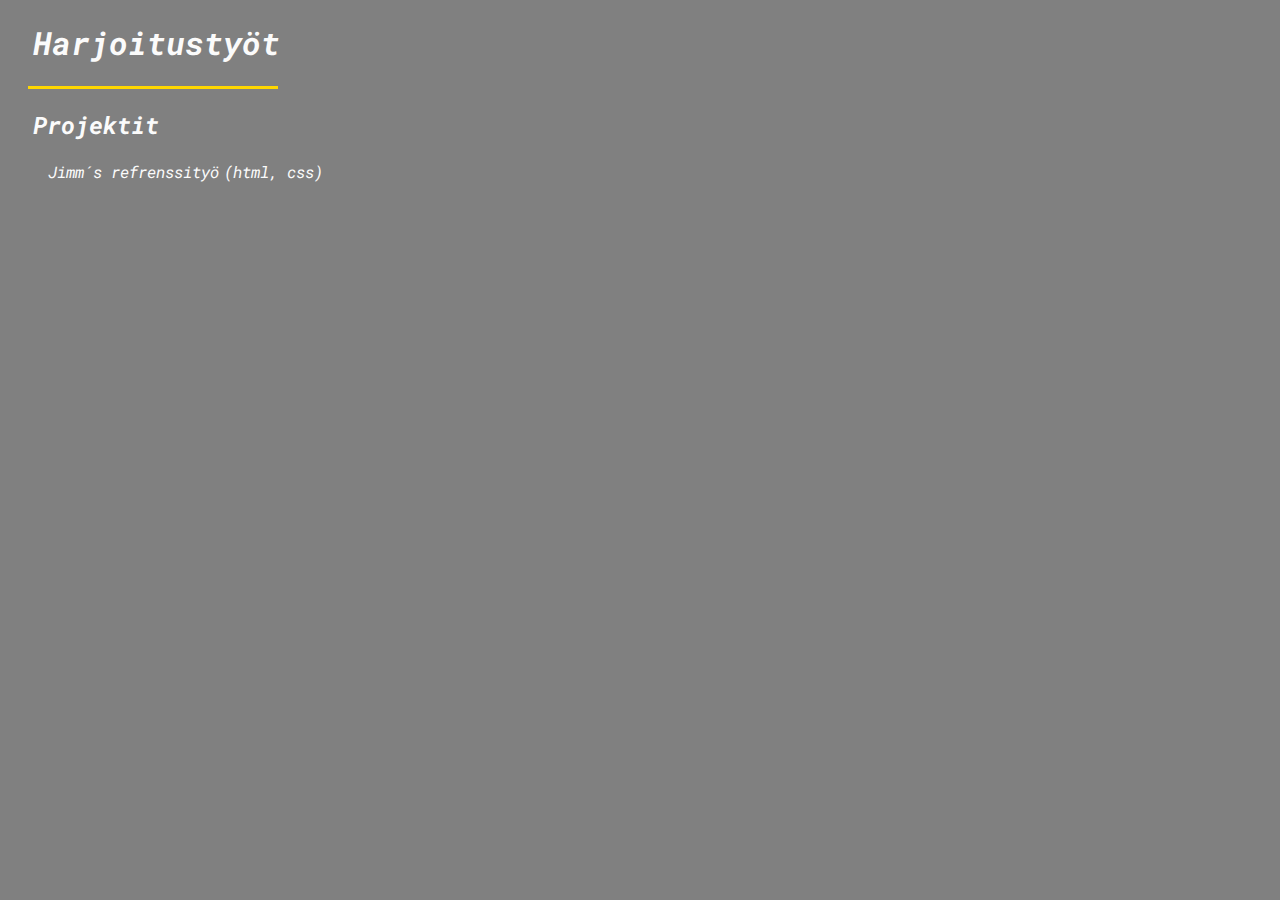
<file: projektit/index.html>
<!DOCTYPE html>
<html lang="en">

<head>
  <link href="style.css" rel="stylesheet" />
  <meta charset="UTF-8">
  <meta name="viewport" content="width=device-width, initial-scale=1.0">
  <title>Harjoitustyöt</title>
</head>

<body class="">
  <h1 class="Otsikko">
    Harjoitustyöt
  </h1>

  <section class="section"></section>

  <h2 class="projekti_otsikko">Projektit</h2>
  <ul class="lista">
    <li class="lista">
      <a class="lista_rimp´s" href="./html-kauppa/index.html">Jimm´s refrenssityö</a> (html, css)
    </li>
  </ul>
</body>
</html>
</file>
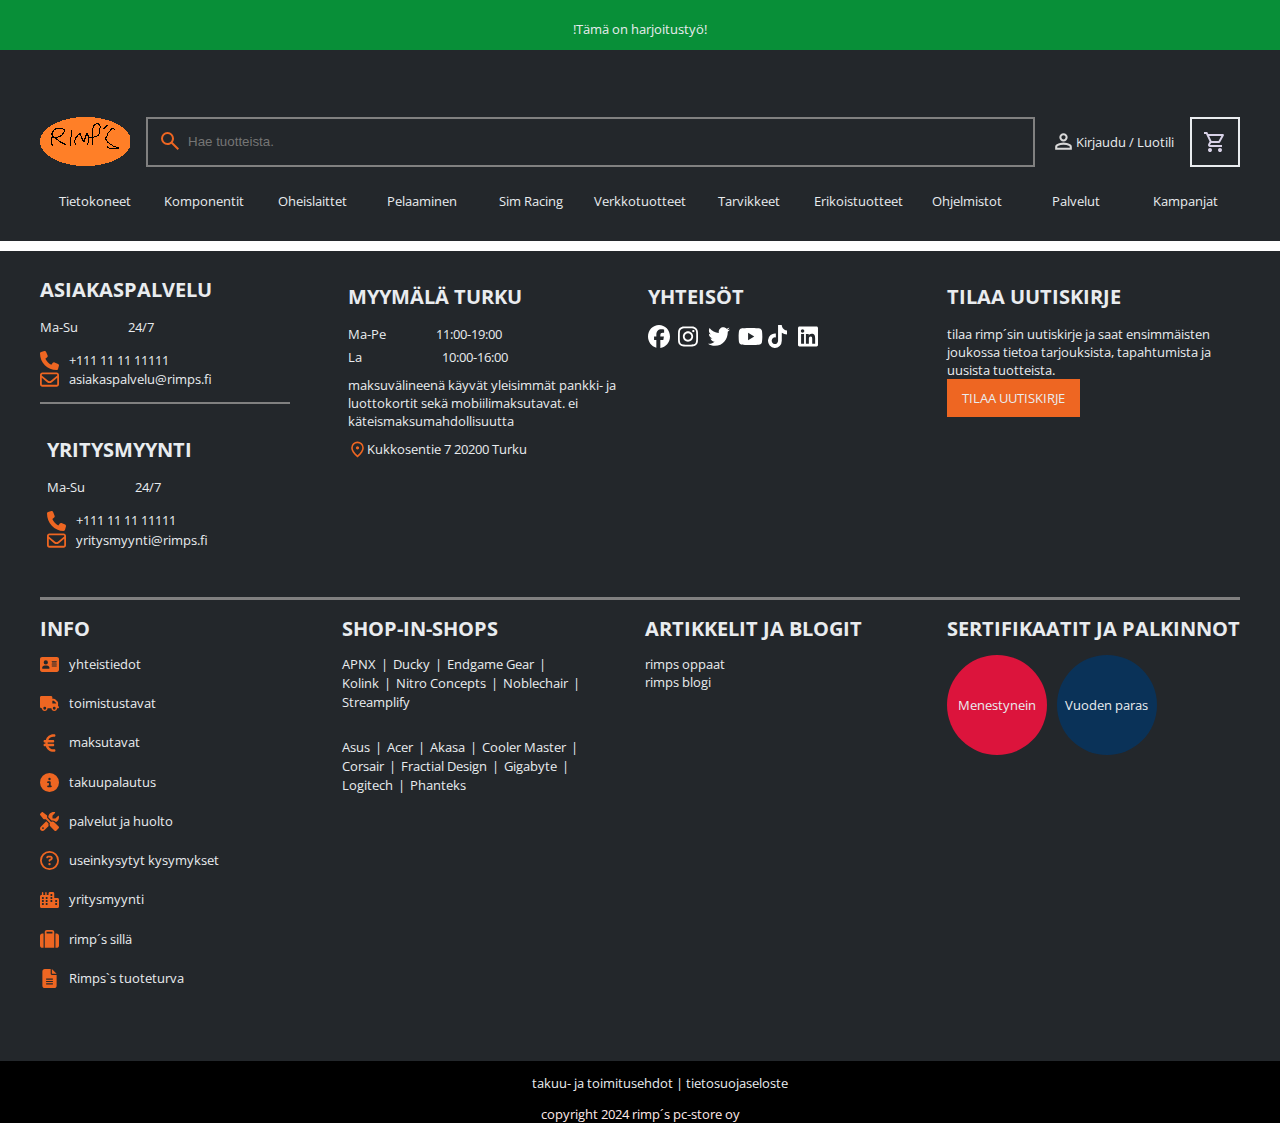
<file: projektit/html-kauppa/index.html>
<html>

<head>
    <link href="style.css" rel="stylesheet" />
    <meta name="viewport" content="width=device-width,initial-scale=1"/>
</head>

<body class="">
    <header class="projekti-banneri">!Tämä on harjoitustyö!</header>
    <main class="projekti-sisältö">
        <header class="sivun-yläpalkki">
            <div class="yläpalkki_sisältö">
                <div class="sivun-yläpalkki__ylempi-rivi">

                    <h1 class="sivun-yläpalkki__ylempi-rivi__jimmslogo"><img class="hampurilais_valikko" src="bars-solid.svg">
                    <a class="logo_linkki" href="#"><img
                                class="logo" src="HULLULOGO.png"><img class="logo_mini" src="rimps_scaled.png"> </a>
                    </h1>
                    <div class="hakupalkki">
                        <div class="hakupalkki_sisältö"> <img class="haku_ikoni"
                                src="search_24dp_EE6622_FILL0_wght400_GRAD0_opsz24.svg">
                            <input class="sivun-yläpalkki__ylempi-rivi__haku" placeholder="Hae tuotteista."></input>
                        </div>
                    </div>
                    <div class="sivun-yläpalkki__ylempi-rivi__kirjauduluotili">
                        <img class="profiili_ikoni" src="person_24dp_D9D9D9_FILL0_wght400_GRAD0_opsz24.svg"><img
                            class="profiili_ikoni_MUSTA" src="person_25dp_MUSTA_FILL0_wght400_GRAD0_opsz24.svg">
                        <p class="kirjaudu_teksti">Kirjaudu / Luotili</p>
                    </div>
                    <div class="sivun-yläpalkki__ylempi-rivi__ostoskori"><img class="ostoskori_ikoni"
                            src="shopping_cart_24dp_D8D2E7_FILL0_wght400_GRAD0_opsz24.svg"><img
                            class="ostoskori_ikoni_MUSTA" src="roppingkart_MUSTA.svg"></div>
                </div>
                <div class="sivun-yläpalkki__alempi-rivi">
                    <ul class="kategoriat">
                        <li class="kategoriat_kategoriat">Tietokoneet</li>
                        <li class="kategoriat_kategoriat">Komponentit</li>
                        <li class="kategoriat_kategoriat">Oheislaittet</li>
                        <li class="kategoriat_kategoriat">Pelaaminen</li>
                        <li class="kategoriat_kategoriat">Sim Racing</li>
                        <li class="kategoriat_kategoriat">Verkkotuotteet</li>
                        <li class="kategoriat_kategoriat">Tarvikkeet</li>
                        <li class="kategoriat_kategoriat">Erikoistuotteet</li>
                        <li class="kategoriat_kategoriat">Ohjelmistot</li>
                        <li class="kategoriat_kategoriat">Palvelut</li>
                        <li class="kategoriat_kategoriat">Kampanjat</li>
                    </ul>
                </div>
            </div>
        </header>
        <section class="seksioni"></section>
        <!-- sivu -->
        <footer class="sivun-alapalkki">
            <div class="sivun-alapalkki__harmaa-alue">
                <div class="sivun-alapalkki__harmaa-alue__yläosa">
                    <div class="sivun-alapalkki__harmaa-alue__yläosa__rivi">
                        <div class="sivun-alapalkki__harmaa-alue__yläosa__rivi__sarake sivun-alapalkki__sarake">
                            <div class="asiakapalvelu">
                                <h2 class="asiakaspalvelu__otsikko">ASIAKASPALVELU</h2>
                                <ul class="asiakaspalvelu__sisältö">
                                    <Li class="asiakaspalvelu__sisältö__aukioloajat">Ma-Su<div
                                            class="asiakaspalvelu__sisältö__aukioloajat__kello">24/7</div>
                                    </Li><a class="asiakaspalvelu_linkki" href="#">
                                        <li class="sivun-alapalkki__harmaa-alue__yläosa__rivi__sarake__lista__puhelin">
                                            <img class="puhelin_ikoni" src="phone-solid (1).svg">+111 11 11 11111
                                        </li>
                                        <li
                                            class="sivun-alapalkki__harmaa-alue__yläosa__rivi__sarake__lista__sähköposti">
                                            <img class="envelope_ikoni"
                                                src="envelope-regular.svg">asiakaspalvelu@rimps.fi
                                    </a>
                                    </li>
                                </ul>
                            </div>
                            <section class="seksioni_toinen"></section>
                            <div class="yritysmyynti">
                                <h2 class="yritysmyynti__otsikko">
                                    YRITYSMYYNTI</h2>

                                <div class="yritysmyynti__sisältö">

                                    <div class="yritysmyynti__sisältö__aukioloajat">
                                        Ma-Su <div class="yritysmyynti__sisältö__aukioloajat__kello">24/7</div>
                                    </div>
                                    <div class="yritysmyynti__sisältö__puhelin"><a class="puhelin_linkki" href="#">
                                            <img class="puhelin_ikoni2" src="phone-solid (1).svg">+111 11 11 11111
                                    </div>
                                    <div class="yritysmyynti__sisältö__sähköposti">
                                        <img class="envelope_ikoni2" src="envelope-regular.svg">yritysmyynti@rimps.fi
                                        </li>
                                        </a>
                                    </div>
                                </div>
                            </div>
                        </div>
                        <div class="myymälä sivun-alapalkki__sarake">
                            <h2 class="myymälä__myymäläotsikko">
                                MYYMÄLÄ TURKU</h2>
                            <div class="myymälä__aukioloajat-mape">
                                Ma-Pe <div class="myymälä__aukioloajat-mape__kello">11:00-19:00</div>
                            </div>
                            <div class="myymälä__aukioloajat-la">La <div class="myymälä__aukioloajat-la__kello">
                                    10:00-16:00
                                </div>
                            </div>
                            <div class="myymälä__paljontekstiä">
                                maksuvälineenä käyvät yleisimmät
                                pankki- ja luottokortit sekä
                                mobiilimaksutavat.
                                ei käteismaksumahdollisuutta
                            </div>
                            <div class="myymälä__sijainti"> <a class="myymälä__sijainti" href="#"> <img
                                        class="sijainti_ikoni"
                                        src="location_on_24dp_EE6622_FILL0_wght400_GRAD0_opsz24.svg">Kukkosentie 7 20200
                                    Turku</a>
                            </div>
                        </div>
                        <div class="yhteisöt sivun-alapalkki__sarake">

                            <h2 class="yhteisöt__otsikko">YHTEISÖT
                            </h2>
                            <div class="yhteisöt_someikonit"> <a class="yhteisöt_someikonit" href="#">
                                    <div class="facebook"><img class="facebook_ikoni" src="facebook-brands.svg"> <img
                                            class="facebook_ikoni_oranssi" src="veisbuuk_ee6622.svg"></div>
                                    <div class="instagram"><img class="instagram_ikoni" src="instagram-brands.svg"> <img
                                            class="instagram_ikoni_oranssi" src="insta_ee6622.svg"></div>
                                    <div class="twitter"><img class="twitter_ikoni" src="twitter-brands.svg"> <img
                                            class="twitter_ikoni_oranssi" src="twitter_ee6622.svg"></div>
                                    <div class="youtube"><img class="youtube_ikoni" src="youtube-brands.svg"><img
                                            class="youtube_ikoni_oranssi" src="youtube_ee6622.svg"></div>
                                    <div class="tiktok"><img class="tiktok_ikoni" src="tiktok-brands.svg"> <img
                                            class="tiktok_ikoni_oranssi" src="tiktok_ee6622.svg"></div>
                                    <div class="linkedin"><img class="linkedin_ikonit" src="linkedin-brands.svg">
                                        <img class="linkedin_ikonit_oranssi" src="linkedin_ee6622.svg">
                                    </div>
                                </a>
                            </div>
                        </div>
                        <div class="uutiskirje sivun-alapalkki__sarake">

                            <h2 class="uutiskirje__tilaa-otsikko">
                                TILAA UUTISKIRJE </h2>
                            <div class="uutiskirje__tekstiä">tilaa
                                rimp´sin uutiskirje ja saat ensimmäisten joukossa tietoa tarjouksista,
                                tapahtumista
                                ja uusista
                                tuotteista.</div>
                            <div><button class="uutiskirje__nappi" type="button"> TILAA UUTISKIRJE </button> </div>
                        </div>

                    </div>
                </div>
                <div class="sivun-alapalkki__harmaa-alue__alaosa">
                    <div class="sivun-alapalkki__harmaa-alue__alaosa__sarake__info sivun-alapalkki__sarake">
                        <h2 class="info__Info-otsikko">INFO</h2>

                        <ul class="info__linkit">
                            <li class="info__linkit__linkki"><a class="info__linkit__linkki" href="#"><img
                                        class="id lista-ikoni" src="address-card-solid.svg">yhteistiedot</a></li>
                            <li class="info__linkit__linkki"><a class="info__linkit__linkki" href="#"><img
                                        class="toimistustavat lista-ikoni" src="truck-solid.svg">toimistustavat</a></li>
                            <li class="info__linkit__linkki"><a class="info__linkit__linkki" href="#"><img
                                        class="euro lista-ikoni" src="euro-sign-solid.svg">maksutavat</a></li>
                            <li class="info__linkit__linkki"><a class="info__linkit__linkki" href="#"><img
                                        class="huutomerkki lista-ikoni" src="circle-info-solid.svg">takuupalautus</a>
                            </li>
                            <li class="info__linkit__linkki"><a class="info__linkit__linkki" href="#"><img
                                        class="screw lista-ikoni" src="screwdriver-wrench-solid.svg">palvelut ja
                                    huolto</a>
                            </li>
                            <li class="info__linkit__linkki"><a class="info__linkit__linkki" href="#"><img
                                        class="info lista-ikoni" src="circle-question-regular.svg">useinkysytyt
                                    kysymykset</a></li>
                            <li class="info__linkit__linkki"><a class="info__linkit__linkki" href="#"><img
                                        class="city lista-ikoni" src="city-solid.svg">yritysmyynti
                                </a></li>
                            <li class="info__linkit__linkki"><a class="info__linkit__linkki" href="#"><img
                                        class="suitcase lista-ikoni" src="suitcase-solid.svg">
                                    rimp´s sillä</a></li>
                            <li class="info__linkit__linkki"><a class="info__linkit__linkki" href="#"><img
                                        class="lista-ikoni--file lista-ikoni" src="file-lines-solid.svg">Rimps`s
                                    tuoteturva</a></li>
                        </ul>
                    </div>
                    <div class="sivun-alapalkki__harmaa-alue__alaosa__sarake__shopinshops sivun-alapalkki__sarake ">

                        <h2 class="shopinshops__shop-otsikko">
                            SHOP-IN-SHOPS</h2>

                        <ul class="shopinshops__shopslista__ylä">

                            <li class="shopinshops__shopslista__tuotteet">
                                <a class="shopinshops__shopslista__tuotteet__linkki" href="#">APNX</a>
                            </li>
                            <li class="shopinshops__shopslista__tuotteet">
                                <a class="shopinshops__shopslista__tuotteet__linkki" href="#">Ducky</a>
                            </li>
                            <li class="shopinshops__shopslista__tuotteet">
                                <a class="shopinshops__shopslista__tuotteet__linkki" href="#">Endgame Gear</a>
                            </li>
                            </li>
                            <li class="shopinshops__shopslista__tuotteet">
                                <a class="shopinshops__shopslista__tuotteet__linkki" href="#">Kolink</a>
                            </li>
                            <li class="shopinshops__shopslista__tuotteet">
                                <a class="shopinshops__shopslista__tuotteet__linkki" href="#">Nitro Concepts</a>
                            </li>

                            <li class="shopinshops__shopslista__tuotteet">
                                <a class="shopinshops__shopslista__tuotteet__linkki" href="#">Noblechair
                            </li>
                            <li class="shopinshops__shopslista__tuotteet">
                                <a class="shopinshops__shopslista__tuotteet__linkki" href="#">Streamplify</a>
                            </li>
                        </ul>

                        <ul class="shopinshops__shopslista__ala">

                            <li class="shopinshops__shopslista__tuotteet">
                                <a class="shopinshops__shopslista__tuotteet__linkki" href="#">Asus</a>
                            </li>
                            <li class="shopinshops__shopslista__tuotteet">
                                <a class="shopinshops__shopslista__tuotteet__linkki" href="#">Acer</a>
                            </li>
                            <li class="shopinshops__shopslista__tuotteet">
                                <a class="shopinshops__shopslista__tuotteet__linkki" href="#">Akasa</a>
                            </li>
                            <li class="shopinshops__shopslista__tuotteet">
                                <a class="shopinshops__shopslista__tuotteet__linkki" href="#">Cooler Master</a>
                            </li>
                            <li class="shopinshops__shopslista__tuotteet">
                                <a class="shopinshops__shopslista__tuotteet__linkki" href="#">Corsair</a>
                            </li>
                            <li class="shopinshops__shopslista__tuotteet">
                                <a class="shopinshops__shopslista__tuotteet__linkki" href="#">Fractial Design</a>
                            </li>
                            <li class="shopinshops__shopslista__tuotteet">
                                <a class="shopinshops__shopslista__tuotteet__linkki" href="#">Gigabyte</a>
                            </li>
                            <li class="shopinshops__shopslista__tuotteet">
                                <a class="shopinshops__shopslista__tuotteet__linkki" href="#">Logitech</a>
                            </li>
                            <li class="shopinshops__shopslista__tuotteet">
                                <a class="shopinshops__shopslista__tuotteet__linkki" href="#">Phanteks</a>
                            </li>
                        </ul>
                    </div>
                    <div
                        class="sivun-alapalkki__harmaa-alue__alaosa__sarake__artikkelit-blogit sivun-alapalkki__sarake">

                        <h2 class="artikkelit-blogit__artikkelitotsikko">
                            ARTIKKELIT JA BLOGIT</h2>

                        <ul class="artikkelit-blogit__artikkelitlista">
                            <li class="artikkelit-blogit__artikkelitlista__jimms-oppaat">
                                <a class="oppaat_blogi_linkki" href="#">rimps oppaat </a>
                            </li>
                            <li class="artikkelit-blogit__artikkelitlista__jimms-blogi">
                                <a class="oppaat_blogi_linkki" href="#">rimps blogi </a>
                            </li>
                        </ul>
                    </div>
                    <div
                        class="sivun-alapalkki__harmaa-alue__alaosa__sarake__sertifikaatit-palkinnot">

                        <h2 class="sertifikaatit-palkinnot__sertifikaatit-otsikko">
                            SERTIFIKAATIT JA PALKINNOT</h2>
                        <ul class="sertifikaatit-palkinnot__sertifikaatit-lista">

                            <li class="sertifikaatit-palkinnot__sertifikaatit-lista__kauppalehti">
                               Menestynein </li>
                            <li class="sertifikaatit-palkinnot__sertifikaatit-lista__vuoden-paras">
                                Vuoden paras</li>
                        </ul>
                    </div>
                </div>
        </footer>
        <div class="ehdot-copyright">
            <ul class="ehdot-copyright__ehdot-lista">
                <li class="ehdot-copyright__ehdot-lista__takuu-toimitus">
                    <a class="ehdot_copy_linkki" href="#"> takuu- ja toimitusehdot | tietosuojaseloste </a>
                </li>
            </ul>
            <ul class="ehdot-copyright__copyright-lista">

                <li class="ehdot-copyright__copyright-lista__copyright">
                    copyright 2024 rimp´s pc-store oy</li>
            </ul>
        </div>
        </div>
        </div>
    </main>
</body>

</html>
</file>
<file: projektit/style.css>
body {
    background-color: grey;
    font-family: RobotoMono;
}

@font-face {
    font-family: RobotoMono;
    src: url(RobotoMono-Italic-VariableFont_wght.ttf);
}

.Otsikko {
    padding-left: 25px;
    display: flex;
    color: rgb(251, 251, 251);
}

.section {
    display: flex;
    flex-direction: row;
    margin-left: 20px;
    width: 250px;
    height: 3px;
    background-color: gold;
}

.projekti_otsikko {
    display: flex;
    padding-left: 25px;
    color: rgb(251, 251, 251);
}

.lista {
    display: flex;
    text-decoration: none;
    color: rgb(251, 251, 251);
    gap: 5px;
}

.lista_rimp´s{
    display: flex;
    text-decoration: none;
    color: rgb(251, 251, 251);
}

.lista_rimp´s:hover {
    display: flex;
    color: orangered;
}
</file>
<file: projektit/html-kauppa/style.css>
:root {
    --fontti-koko: 13px;
    --gap-1x: 7px;
    --gap-2x: 14px;
    --gap-3x: 21px;
    --gap-4x: 28px;
    --fontti-perhe-leipäteksti: 'OpenSans';
    --väri-ensisijainen: #23272B;
    --väri-toisijainen: black;
    --väri-sisältö: #ee6622;
    --sivun-leveys: 1200px;
}

@media(max-width:1200px){
    :root{
        --sivun-leveys:1000px;
    }
}

@media(max-width:1000px){
    :root{
        --sivun-leveys:100%;
    }
}

.projekti-sisältö {
    display: flex;
    flex-direction: column;
    padding-top: 50px;
}

.projekti-banneri {
    display: flex;
    justify-content: center;
    align-items: center;
    color: #E9ECEF;
    background-color: rgb(8, 143, 56);
    padding: 20px;
    width: 100%;
    height: 50px;
    flex-wrap: wrap;
}

@font-face {
    font-family: OpenSans;
    src: url(OpenSans-VariableFont_wdth\,wght.ttf);

}

a:hover {
    color: #ee6622;
}

body {
    margin: 0;
    font-family: OpenSans;
}

* {
    box-sizing: border-box;
}

body {
    display: flex;
    flex-direction: column;
    background-color: #23272B;
    font-size: var(--fontti-koko);
}


.sivun-yläpalkki__ylempi-rivi__kirjauduluotili {
    display: flex;
    flex-direction: row;
    justify-content: center;
    align-items: center;
}

.kirjaudu_teksti {
    display: flex;
    flex-direction: row;
}

.sivun-yläpalkki {
    font-family: OpenSans;
    display: flex;
    flex-direction: column;
    justify-content: center;
    align-items: center;
    background-color: #23272B;
    color: #E9ECEF;
    width: 100%;
    flex-wrap: wrap;
}

.yläpalkki_sisältö {
    display: flex;
    flex-direction: column;
    max-width: 100%;
    width: var(--sivun-leveys);
    flex-wrap: wrap;
}


.sivun-yläpalkki__ylempi-rivi {
    display: flex;
    flex-direction: row;
    justify-content: start;
    gap: 16px;
    align-items: center;
}

.sivun-yläpalkki__ylempi-rivi__jimmslogo {
    display: flex;
}

.logo {
    display: flex;
}

@media(max-width:1000px){
    .logo{
        display: none;
    }
}

.logo_mini {
    display: none;
    width: 30px;
}

@media(max-width:1000px){
    .logo_mini{
        display: flex;
    }
}

.hampurilais_valikko{
    display: none;
    width: 20px;
}

@media(max-width:1000px){
    .hampurilais_valikko{
        display: flex;
    }
}

.hakupalkki {
    display: flex;
    flex-direction: row;
    align-items: center;
    border-style: solid;
    border-width: 2;
    border-color: grey;
    height: 50;
    flex: 1 1 auto;
}

@media(max-width:970px){
    .hakupalkki{
        display: none;
    }
}

.hakupalkki_sisältö {
    display: flex;
    flex-direction: row;
    justify-content: start;
    width: 100%;
    height: 100%;
    position: relative;
}

.sivun-yläpalkki__ylempi-rivi__haku,
.sivun-yläpalkki__ylempi-rivi__haku:active,
.sivun-yläpalkki__ylempi-rivi__haku:focus {
    display: flex;
    flex-direction: row;
    max-width: 100%;
    min-width: 100%;
    background-color: #23272B;
    border: none;
    outline: none;
    color: white;
    padding-left: 40px;
}

.haku_ikoni {
    position: absolute;
    left: 10px;
    top: 10px;
}

.sivun-yläpalkki__ylempi-rivi__kirjauduluotili:hover .profiili_ikoni {
    display: none;
}

.sivun-yläpalkki__ylempi-rivi__kirjauduluotili:hover .profiili_ikoni_MUSTA {
    display: flex;
    width: 25px;
    height: 25px;
}

.sivun-yläpalkki__ylempi-rivi__kirjauduluotili:hover {
    background-color: #E9ECEF;
    color: #23272B;
}

.profiili_ikoni {
    display: flex;
    flex-direction: row;
    width: 25px;
    height: 25px;
}

.profiili_ikoni_MUSTA {
    display: none;
}

.sivun-yläpalkki__ylempi-rivi__ostoskori {
    display: flex;
    flex-direction: row;
    justify-content: center;
    align-items: center;
    border-style: solid;
    border-width: 2;
    width: 50px;
    height: 50px;
}


.ostoskori_ikoni {
    display: flex;
}

.sivun-yläpalkki__ylempi-rivi__ostoskori:hover .ostoskori_ikoni_MUSTA {
    display: flex;
}

.sivun-yläpalkki__ylempi-rivi__ostoskori:hover .ostoskori_ikoni {
    display: none;
}

.sivun-yläpalkki__ylempi-rivi__ostoskori:hover {
    background-color: #E9ECEF;
}

.ostoskori_ikoni_MUSTA {
    display: none;
}

.sivun-yläpalkki__alempi-rivi {
    display: flex;
    flex-direction: column;
    justify-content: space-between;
    padding: 0;
    margin-top: 0;
}

@media(max-width:1000px) {
    .sivun-yläpalkki__alempi-rivi {
        display: none;
    }
}

.kategoriat {
    display: flex;
    flex-direction: row;
    justify-content: start;
    align-items: center;
    padding: 0;
    margin-top: 0;
    margin-bottom: 5;
}


.kategoriat_kategoriat {
    display: flex;
    flex-direction: row;
    justify-content: center;
    padding: 8px;
    flex: 1;
}

.kategoriat_kategoriat:hover {
    background-color: white;
    color: #ee6622;
}

.seksioni {
    display: flex;
    background-color: white;
    height: 10px;
    min-width: 100%;
    max-width: 100%;
}

.sivun-alapalkki {
    display: flex;
    flex-direction: column;
    justify-content: space-between;
    color: #E9ECEF;
}

.sivun-alapalkki__harmaa-alue {
    display: flex;
    flex-direction: column;
    justify-content: space-between;
    align-items: center;
    padding-left: 15px;
    padding-right: 15px;
}

.sivun-alapalkki__harmaa-alue__yläosa {
    display: flex;
    flex-direction: row;
    border-bottom-color: rgb(128, 128, 128);
    border-bottom-style: solid;
    padding-bottom: 40px;
    width: var(--sivun-leveys);
}

.sivun-alapalkki__harmaa-alue__yläosa__rivi {
    display: flex;
    flex-direction: row;
    justify-content: space-between;
}

.sivun-alapalkki__sarake {
    flex: 1;
}

.sivun-alapalkki__harmaa-alue__yläosa__rivi__sarake {
    display: flex;
    flex-direction: column;
    padding-right: 15px;
    flex-wrap: wrap;
}

.asiakaspalvelu {
    display: flex;
    flex-direction: column;
    justify-content: space-between;
    padding: var(--gap-1x);
    flex-wrap: wrap;
}

.asiakaspalvelu__otsikko {
    display: flex;
    padding: 0px;
    margin-top: 25px;
    margin-bottom: 15px;
}

.asiakaspalvelu_linkki {
    display: flex;
    color: #E9ECEF;
    text-decoration: none;
}

.asiakaspalvelu__sisältö {
    display: flex;
    flex-direction: column;
    justify-content: start;
    padding: 0;
}

.asiakaspalvelu__sisältö__aukioloajat {
    display: flex;
    justify-content: flex-start;
    padding-bottom: 15px;
}

.asiakaspalvelu__sisältö__aukioloajat__kello {
    display: flex;
    padding-left: 50px;
}

.sivun-alapalkki__harmaa-alue__yläosa__rivi__sarake__lista__puhelin {
    display: flex;
}

.puhelin_linkki {
    display: flex;
    color: #E9ECEF;
    text-decoration: none;
}

.sivun-alapalkki__harmaa-alue__yläosa__rivi__sarake__lista__sähköposti {
    display: flex;
}

.puhelin_ikoni {
    display: flex;
    margin-right: 10px;
    height: 19.26px;
    width: 19.27px;
}

.envelope_ikoni {
    display: flex;
    margin-right: 10px;
    height: 19.26px;
    width: 19.27px;
}

.seksioni_toinen {
    display: flex;
    flex-direction: row;
    background-color: rgb(128, 128, 128);
    height: 2px;
    width: 250px;
}

.yritysmyynti {
    display: flex;
    flex-direction: column;
    justify-content: space-between;
    padding: var(--gap-1x);
}

.yritysmyynti__otsikko {
    display: flex;
    padding: 0px;
    margin-top: 25px;
    margin-bottom: 15px;
}

.yritysmyynti__sisältö {
    display: flex;
    flex-direction: column;
}

.yritysmyynti__sisältö__aukioloajat {
    display: flex;
    justify-content: start;
    padding-bottom: 15px;
}

.yritysmyynti__sisältö__aukioloajat__kello {
    display: flex;
    padding-left: 50px;
}

.yritysmyynti__sisältö__puhelin {
    display: flex;
}

.yritysmyynti__sisältö__sähköposti {
    display: flex;
}

.puhelin_ikoni2 {
    display: flex;
    margin-right: 10px;
    height: 19.26px;
    width: 19.27px;
}

.envelope_ikoni2 {
    display: flex;
    margin-right: 10px;
    height: 19.26px;
    width: 19.27px;
}

.myymälä {
    display: flex;
    flex-direction: column;
    justify-content: space space-between;
    padding: var(--gap-1x);
}

.myymälä__myymäläotsikko {
    display: flex;
    padding: 0px;
    margin-top: 25px;
    margin-bottom: 15px;
}

.myymälä__aukioloajat-mape {
    display: flex;
    flex-direction: row;
    padding-bottom: 5px;
    justify-content: start;
}

.myymälä__aukioloajat-mape__kello {
    display: flex;
    padding-left: 50px;
}

.myymälä__aukioloajat-la {
    display: flex;
    flex-direction: row;
    padding-bottom: 10px;
    justify-content: start;
}

.myymälä__aukioloajat-la__kello {
    display: flex;
    padding-left: 80px;
}

.myymälä__paljontekstiä {
    display: flex;
    flex-direction: column;
    padding-bottom: 10px;
}

.myymälä__sijainti {
    display: flex;
    flex-direction: row;
    color: #E9ECEF;
    text-decoration: none;
}

.sijainti_ikoni {
    display: flex;
    flex-direction: row;
    justify-content: start;
    width: 19.5px;
    height: 19.5px;
    gap: 10px;
}

.yhteisöt {
    display: flex;
    flex-direction: column;
    padding: var(--gap-1x);
}

.yhteisöt__otsikko {
    display: flex;
    padding: 0px;
    margin-top: 25px;
    margin-bottom: 15px;
}

.yhteisöt_someikonit {
    display: flex;
    flex-direction: row;
    color: #E9ECEF;
    text-decoration: none;
    flex-wrap: wrap;
}

@media(max-width:650px){
    .yhteisöt_someikonit{
        display: none;
    }
}

.facebook {
    display: flex;
    flex-direction: row;
    width: 20px;
    margin-right: 10px;
}

.facebook_ikoni {
    display: flex;
}

.facebook:hover .facebook_ikoni_oranssi {
    display: flex;
}

.facebook_ikoni_oranssi {
    display: none;
}

.facebook:hover .facebook_ikoni {
    display: none;
}

.instagram {
    display: flex;
    flex-direction: row;
    width: 20px;
    margin-right: 10px;
}

.instagram_ikoni {
    display: flex;
}

.instagram:hover .instagram_ikoni_oranssi {
    display: flex;
}

.instagram_ikoni_oranssi {
    display: none;
}

.instagram:hover .instagram_ikoni {
    display: none;
}

.twitter {
    display: flex;
    flex-direction: row;
    margin-right: 10px;
    width: 20px;
}

.twitter_ikoni {
    display: flex;
}

.twitter:hover .twitter_ikoni_oranssi {
    display: flex;
}

.twitter_ikoni_oranssi {
    display: none;
}

.twitter:hover .twitter_ikoni {
    display: none;
}

.youtube {
    display: flex;
    margin-right: 10px;
    flex-direction: row;
    width: 20px;
}

.youtube_ikoni {
    display: flex;
}

.youtube:hover .youtube_ikoni_oranssi {
    display: flex;
}

.youtube_ikoni_oranssi {
    display: none;
}

.youtube:hover .youtube_ikoni {
    display: none;
}

.tiktok {
    flex-direction: row;
    margin-right: 10px;
    width: 20px;
}

.tiktok_ikoni {
    display: flex;
}

.tiktok:hover .tiktok_ikoni_oranssi {
    display: flex;
}

.tiktok_ikoni_oranssi {
    display: none;
}

.tiktok:hover .tiktok_ikoni {
    display: none;
}

.linkedin {
    display: flex;
    flex-direction: row;
    width: 20px;
}

.linkedin_ikonit {
    display: flex;
}

.linkedin:hover .linkedin_ikonit_oranssi {
    display: flex;
}

.linkedin_ikonit_oranssi {
    display: none;
}

.linkedin:hover .linkedin_ikonit {
    display: none;
}

.uutiskirje {
    display: flex;
    flex-direction: column;
    padding: var(--gap-1x);
}

@media(max-width:950px){
    .uutiskirje{
        display: none;
    }
}

.uutiskirje__tilaa-otsikko {
    display: flex;
    padding: 0px;
    margin-top: 25px;
    margin-bottom: 15px;
}

.uutiskirje__tekstiä {
    display: flex;
    flex-direction: column;
}

.uutiskirje__nappi {
    display: flex;
    font-family: OpenSans;
    padding-left: 15px;
    padding-right: 15px;
    padding-top: 10px;
    padding-bottom: 10px;
    border: none;
    color: #E9ECEF;
    background-color: #ee6622;

}

.sivun-alapalkki__harmaa-alue__alaosa {
    display: flex;
    flex-direction: row;
    justify-content: space-between;
    margin-bottom: 40px;
    width: var(--sivun-leveys);
}

@media(max-width:950px){
    .sivun-alapalkki__harmaa-alue__alaosa,
    .sivun-alapalkki__harmaa-alue__yläosa__rivi{
        flex-wrap: wrap;
    }
    .sivun-alapalkki__harmaa-alue__yläosa__rivi__sarake{
        width: 50%;
        max-width: 50%;
        min-width: 50%;
    }
}

@media(max-width:600px){
    .sivun-alapalkki__harmaa-alue__yläosa__rivi__sarake{
        width: 100%;
        max-width: 100%;
        min-width: 100%;
    }
}

.sivun-alapalkki__harmaa-alue__alaosa__sarake__info {
    display: flex;
    flex-direction: column;
    justify-content: start;

}

.info__info-otsikko {
    display: flex;
    padding: 0;
    margin-bottom: 0;
    margin-top: 15px;
}

.info__linkit {
    display: flex;
    flex-direction: column;
    justify-content: space-between;
    padding: 0;
}

.info__linkit__linkki {
    display: flex;
    flex-direction: row;
    justify-content: start;
    padding-bottom: 10px;
    gap: 10px;
    color: #E9ECEF;
    text-decoration: none;
}

.sivun-alapalkki__harmaa-alue__alaosa__sarake__shopinshops {
    display: flex;
    flex-direction: column;
}

.sivun-alapalkki__harmaa-alue__alaosa__sarake__shopinshops ul li::after {
    content: "|";
    margin: 0 5px;
}

.sivun-alapalkki__harmaa-alue__alaosa__sarake__shopinshops li:last-child::after {
    content: none;
}

.lista-ikoni {
    display: flex;
    flex-direction: row;
    width: 19.26;
    height: 19.26;
}

.shopinshops__shop-otsikko {
    display: flex;
    padding: 0px;
    margin-bottom: 0px;
    margin-top: 15px;
}

.shopinshops__shopslista__ylä {
    display: flex;
    flex-direction: row;
    flex-wrap: wrap;
    padding: 0;
    width: 258px;
    height: 57px;
}

.shopinshops__shopslista__ala {
    display: flex;
    flex-wrap: wrap;
    flex-direction: row;
    padding: 0;
    width: 258px;
    height: 57px;
}

.shopinshops__shopslista__tuotteet {
    display: flex;
    flex-direction: row;
    color: #E9ECEF;
}

.shopinshops__shopslista__tuotteet__linkki {
    display: flex;
    flex-direction: row;
    color: #E9ECEF;
    text-decoration: none;
}

.sivun-alapalkki__harmaa-alue__alaosa__sarake__artikkelit-blogit {
    display: flex;
    flex-direction: column;

}

.artikkelit-blogit__artikkelitotsikko {
    display: flex;
    margin-bottom: 0px;
    margin-top: 15px;
    padding: 0px;
}

.artikkelit-blogit__artikkelitlista {
    display: flex;
    flex-direction: column;
    padding-left: 0px;
}

.oppaat_blogi_linkki {
    display: flex;
    text-decoration: none;
    color: #E9ECEF;
}

.artikkelit-blogit__artikkelitlista__jimms-oppaat {
    display: flex;
}

.artikkelit-blogit__artikkelitlista__jimms-blogi {
    display: flex;
}

.sivun-alapalkki__harmaa-alue__alaosa__sarake__sertifikaatit-palkinnot {
    display: flex;
    flex-direction: column;
}

@media(max-width:550px){
    .sivun-alapalkki__harmaa-alue__alaosa__sarake__sertifikaatit-palkinnot{
        display: none;
    }
}

.sertifikaatit-palkinnot__sertifikaatit-otsikko {
    display: flex;
    margin-bottom: 0px;
    margin-top: 15px;
    padding: 0px;
}

.sertifikaatit-palkinnot__sertifikaatit-lista {
    display: flex;
    flex-direction: row;
    padding: 0;
    gap: 10px;
}

.sertifikaatit-palkinnot__sertifikaatit-lista__kauppalehti {
    display: flex;
    flex-direction: row;
    justify-content: center;
    align-items: center;
    height: 100px;
    width: 100px;
    border-radius: 50%;
    background-color: crimson;
}

.sertifikaatit-palkinnot__sertifikaatit-lista__vuoden-paras {
    display: flex;
    flex-direction: row;
    justify-content: center;
    align-items: center;
    height: 100px;
    border-radius: 50%;
    background-color: #043565c8;
    width: 100px;
}

.ehdot-copyright {
    display: flex;
    flex-direction: column;
    background-color: black;
    color: rgb(255, 233, 233);
    justify-content: center;
    align-items: center;
    max-width: 100%;
    min-width: 100%;
    flex-wrap: wrap;
}

.ehdot-copyright__ehdot-lista {
    display: flex;
}

.ehdot-copyright__ehdot-lista__takuu-toimitus {
    display: flex;
}

.ehdot_copy_linkki {
    display: flex;
    text-decoration: none;
    color: #E9ECEF;
    margin: 0;
    padding: 0;
}

.ehdot-copyright__copyright-lista {
    display: flex;
    margin: 0;
    padding: 0;
}

.ehdot-copyright__copyright-lista__copyright {
    display: flex;
}
</file>
